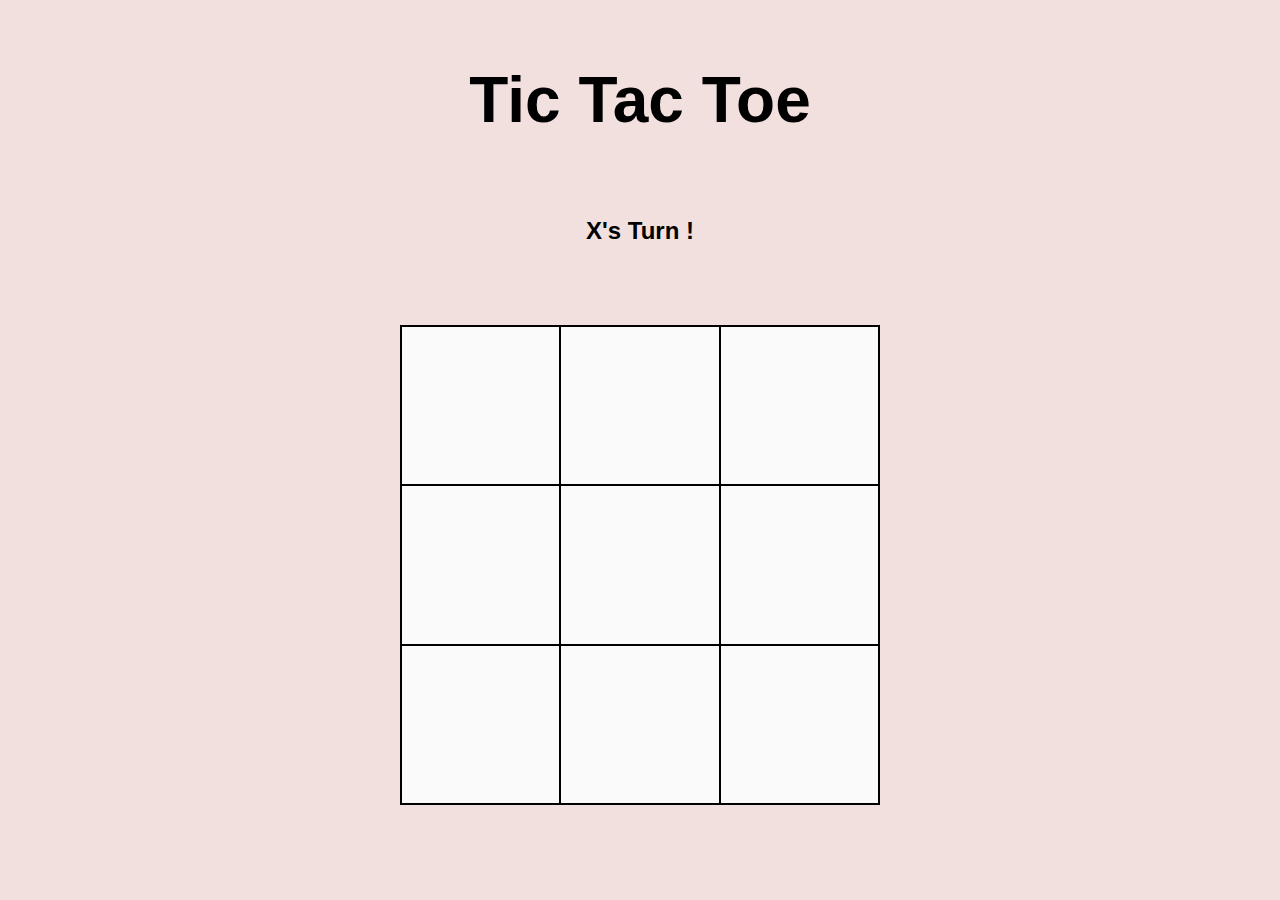
<file: index.html>
<!DOCTYPE html>
<html lang="en">
  <head>
    <meta charset="UTF-8" />
    <meta http-equiv="X-UA-Compatible" content="IE=edge" />
    <meta name="viewport" content="width=device-width, initial-scale=1.0" />
    <title>Tic Tac Toe</title>
    <link rel="stylesheet" href="./style.css" />
  </head>
  <body>
    <h1>Tic Tac Toe</h1>
    <h2 id="player"></h2>
    <div class="game-container">
        <div class="block"></div>
        <div class="block"></div>
        <div class="block"></div>
        <div class="block"></div>
        <div class="block"></div>
        <div class="block"></div>
        <div class="block"></div>
        <div class="block"></div>
        <div class="block"></div>
    </div>
    <p id="error"></p>

    <script src="./main.js"></script>
  </body>
</html>
</file>
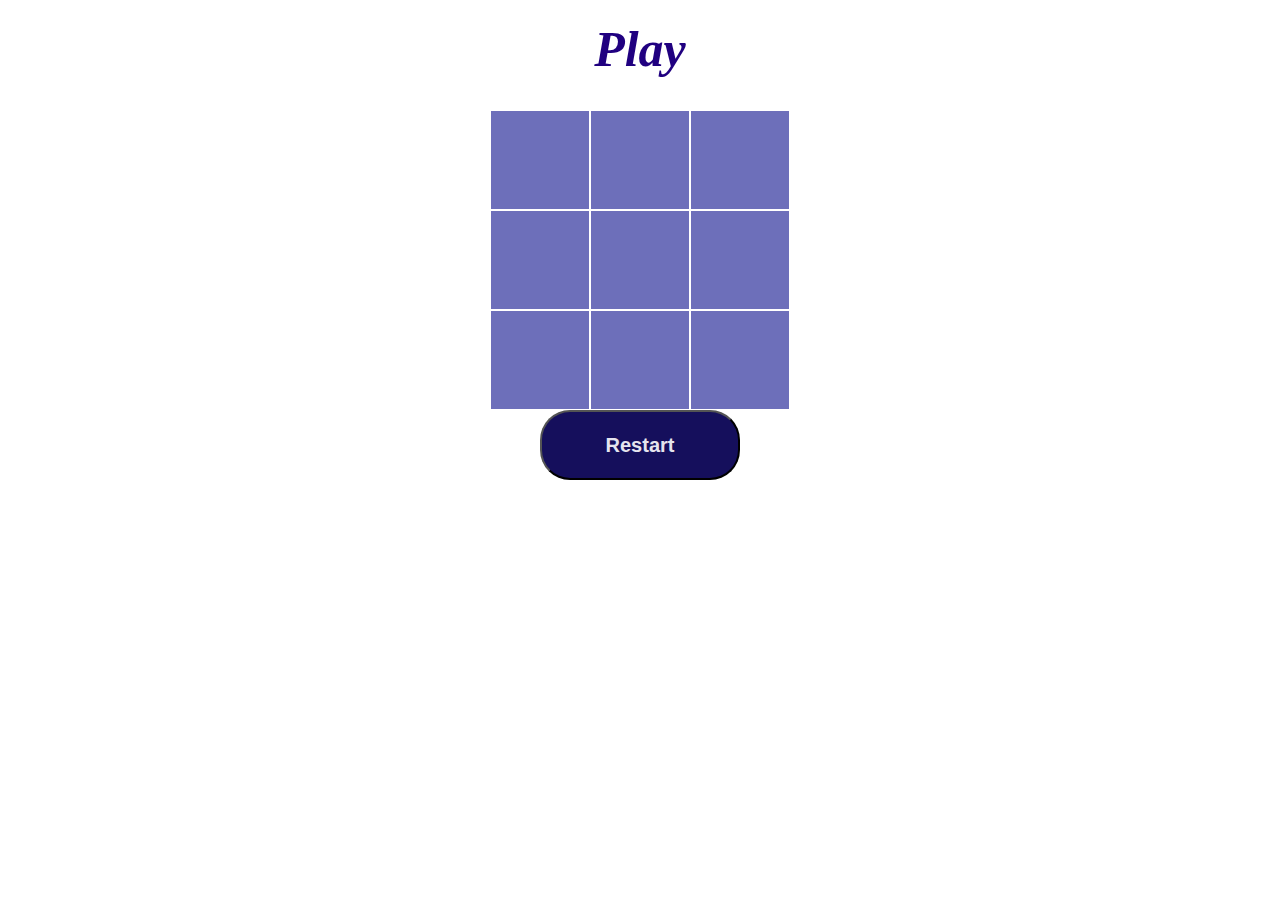
<file: index1.html>
<!DOCTYPE html>
<html lang="en">
<head>
    <meta charset="UTF-8">
    <meta http-equiv="X-UA-Compatible" content="IE=edge">
    <meta name="viewport" content="width=device-width, initial-scale=1.0">
    <title>Document</title>
    <link rel="stylesheet" href="./style1.css" />
    <link href="https://fonts.googleapis.com/css2?family=Nerko+One&display=swap" rel="stylesheet">
    
</head>
<body>
    <div class="container">
       <h1 id ="playerText">Play</h1>


       <div class="board">
          <div class="box" id="0"></div>
          <div class="box" id="1"></div>
          <div class="box" id="2"></div>
          <div class="box" id="3"></div>
          <div class="box" id="4"></div>
          <div class="box" id="5"></div>
          <div class="box" id="6"></div>
          <div class="box" id="7"></div>
          <div class="box" id="8"></div>
       </div>
          
       
       <button id= "restartBtn">Restart</button>
    </div>
        <script src="./main1.js"></script>
</body>
</html>
</file>
<file: style.css>
* {
  margin: 0;
  padding: 0;
  box-sizing: border-box;
}
body {
  background-color: rgb(241,224,221);
  font-family: sans-serif;
  display: flex;
  flex-direction: column;
  align-items: center;
  justify-content: center;
  height: 100vh;
  width: 100%;
}
h1 {
  font-size: 4rem
}
h1,h2 {
  margin-bottom: 5rem;
}
.game-container {
  width: 30rem;
  height: 30rem;
  display: grid;
  grid-template-columns: repeat(3 ,1fr);
  grid-template-rows: repeat(3 ,1fr);
  border: 1px solid black;
}
.block {
  display: flex;
  align-items: center;
  justify-content: center;
  font-size: 3rem;
  width: 100%;
  height: 100%;
  border: 1px solid black;
  background: #fafafa;
  user-select: none;
}
.block:hover {
  border: 1px solid rgb(179, 115, 115);
}
#error {
  font-size: 1.2rem;
  margin-top: 2rem;
  letter-spacing: 4px;
  color: red;
}
</file>
<file: style1.css>
* {
    margin: 0;
    padding: 0;
    box-sizing: border-box;
  }


h1{
    font-size: 50px;
    text-align: center;
    font-style: italic;
   margin: 10px;
   padding: 10px;
    color: rgb(32, 0, 128);
    height: 390px;
}


  
  #restartBtn{
    width: 200px ;
    height: 350px;
    text-align: center;
    font-size: 20px;
    border-radius: 30px;
   color: rgb(229, 228, 238);
   background-color: rgb(21, 15, 92);
   font-weight: bold;
   cursor: pointer;

  }
  .container{
    width: 100vw;
    height: 480px;
    justify-content: center;
    display: flex;
    align-items: center;
    flex-direction: column;
}
  .board {
    width: 30px;
    height: 520px;
    display: grid;
    justify-content: center;
    align-content: center;
    align-items: center;
    justify-items: center;
    grid-template-columns: repeat(3, 100px);
  }
  
  .board .box {
    width: 100px;
    height: 100px;
    background-color: rgb(109, 111, 186);
    border: 1px solid white;
  }
</file>
